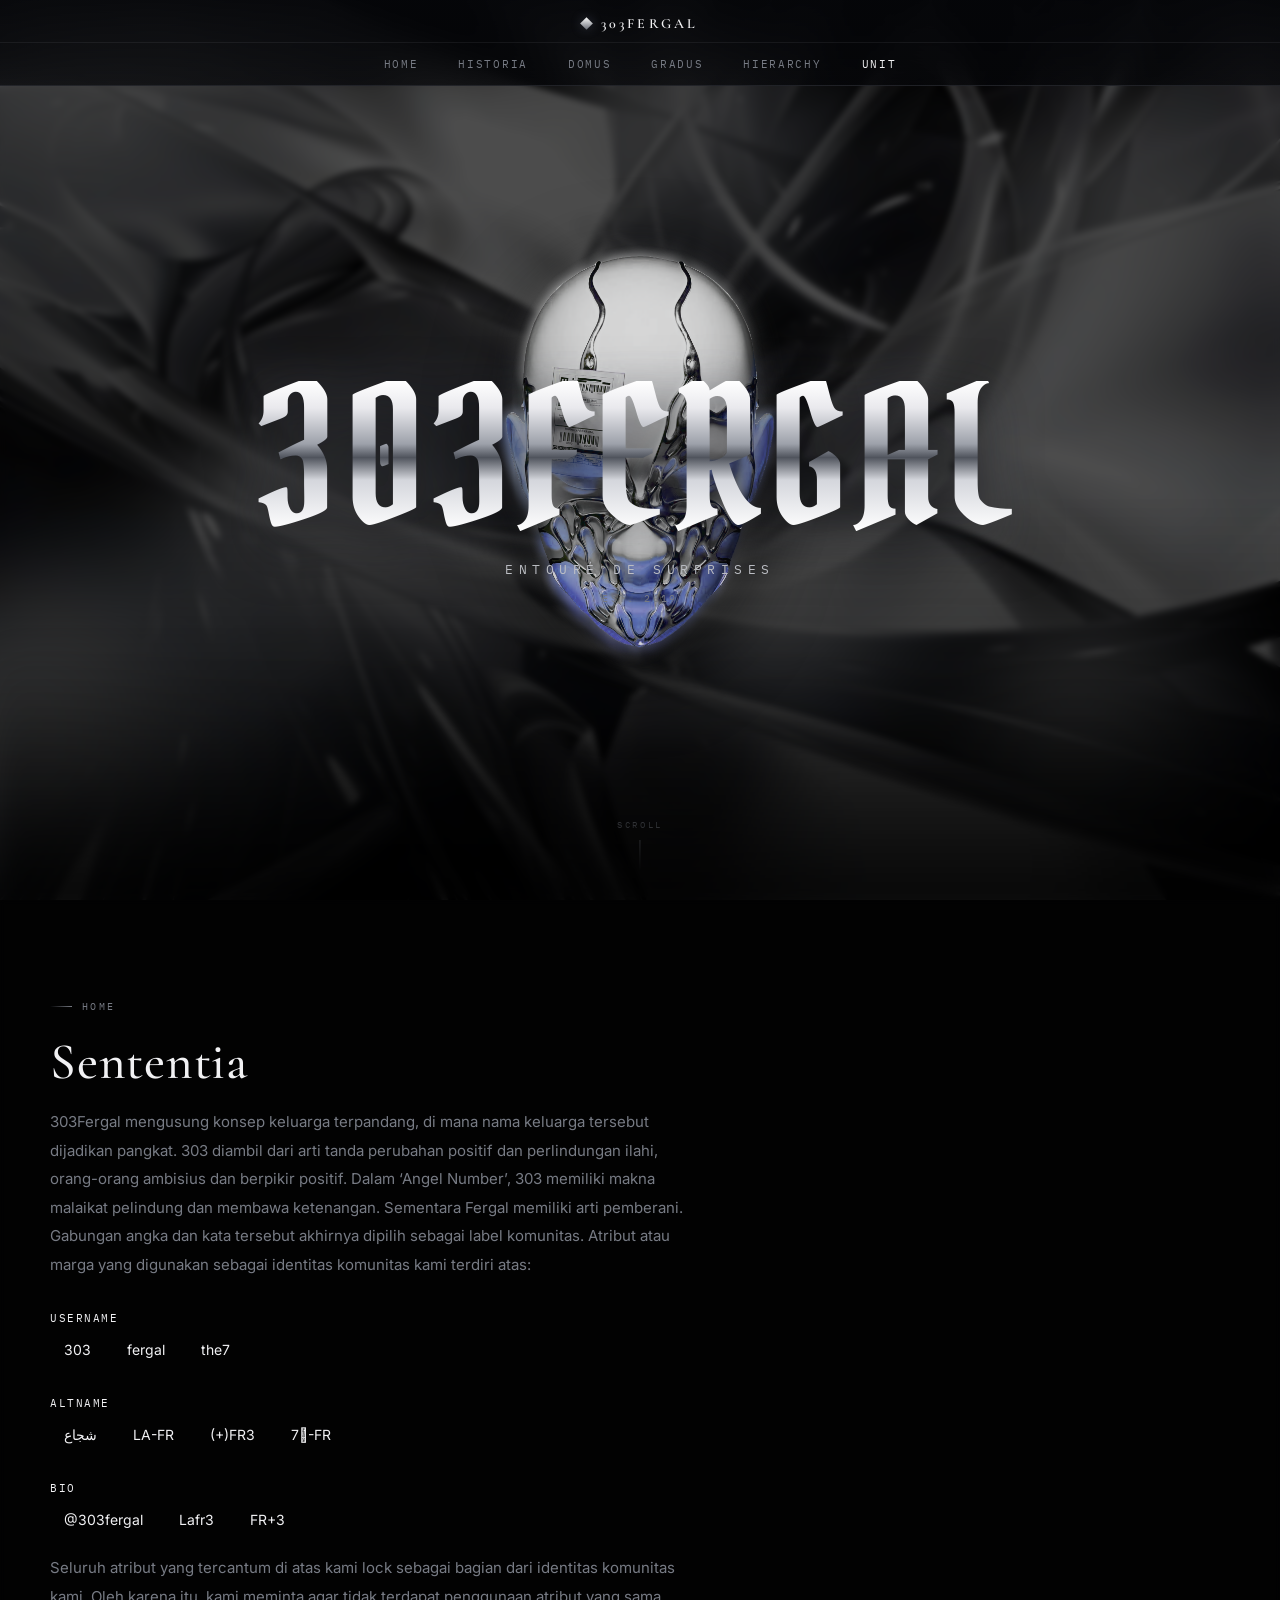
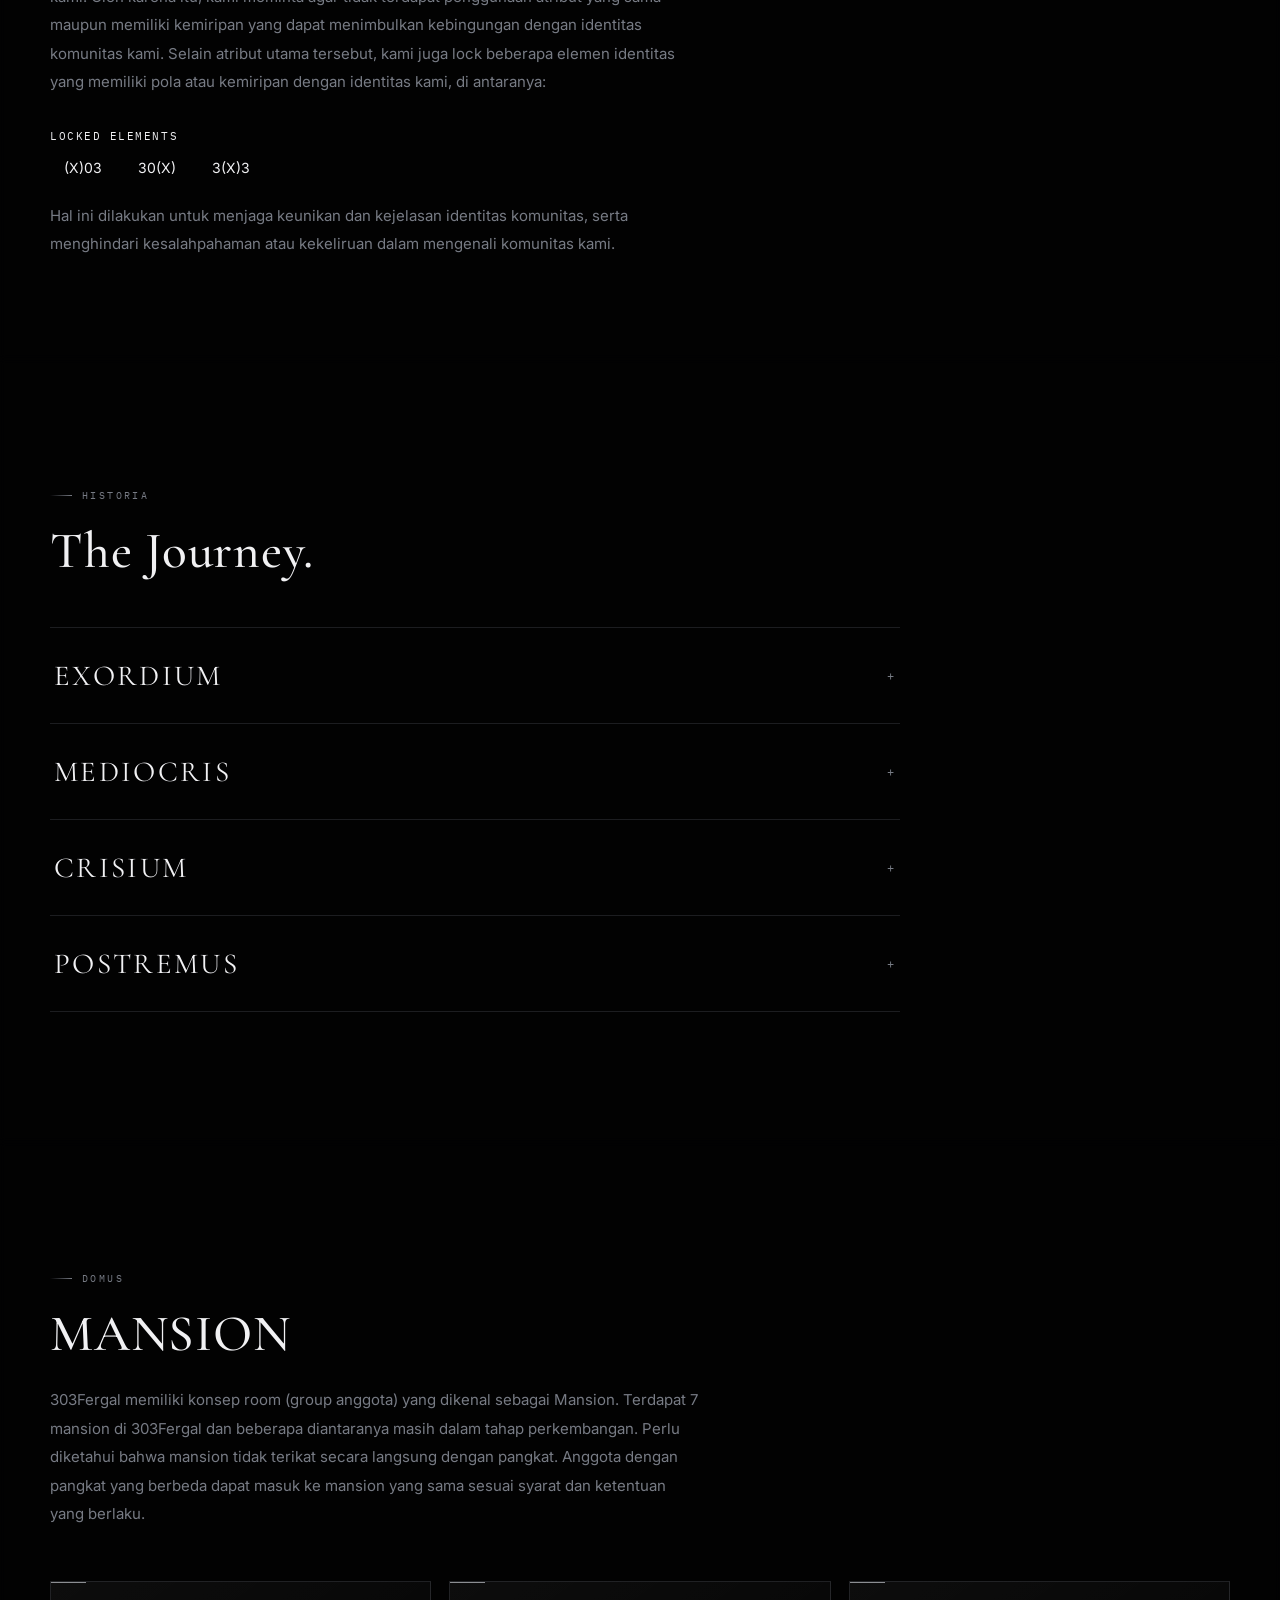
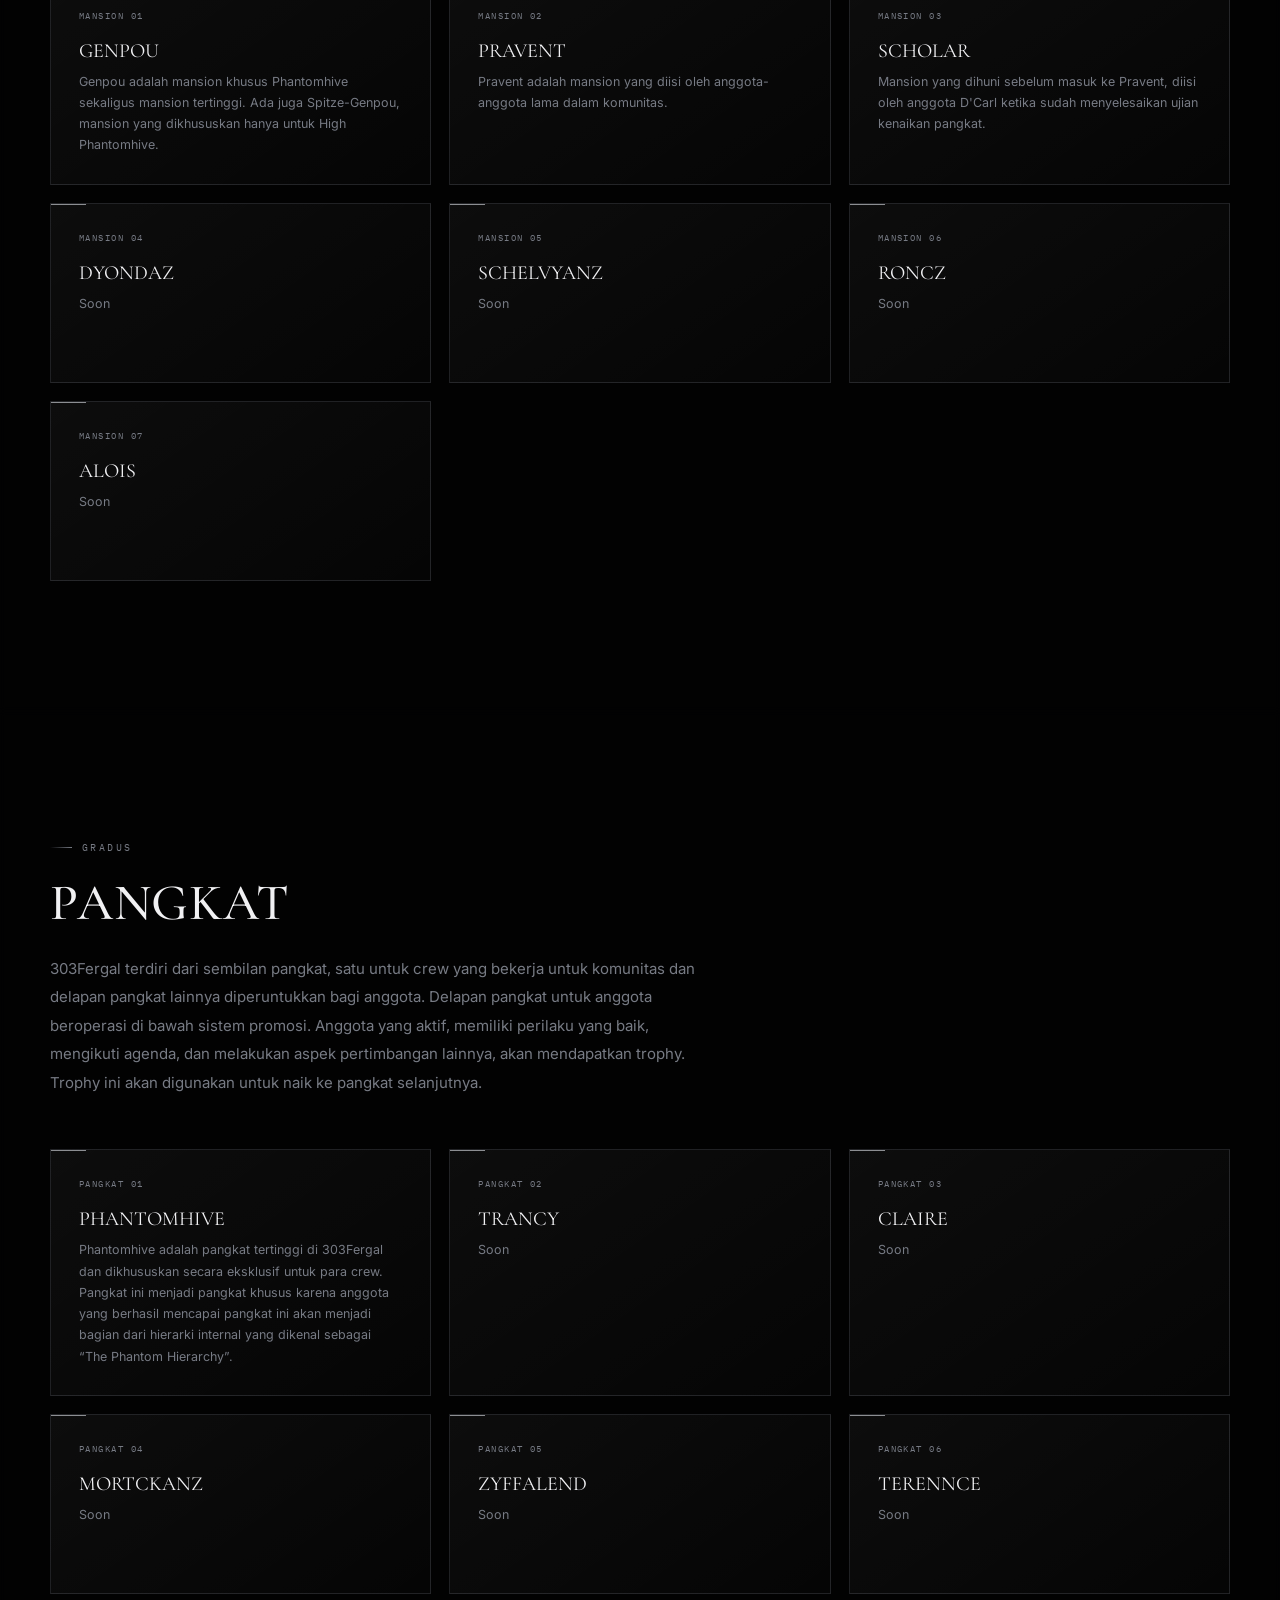
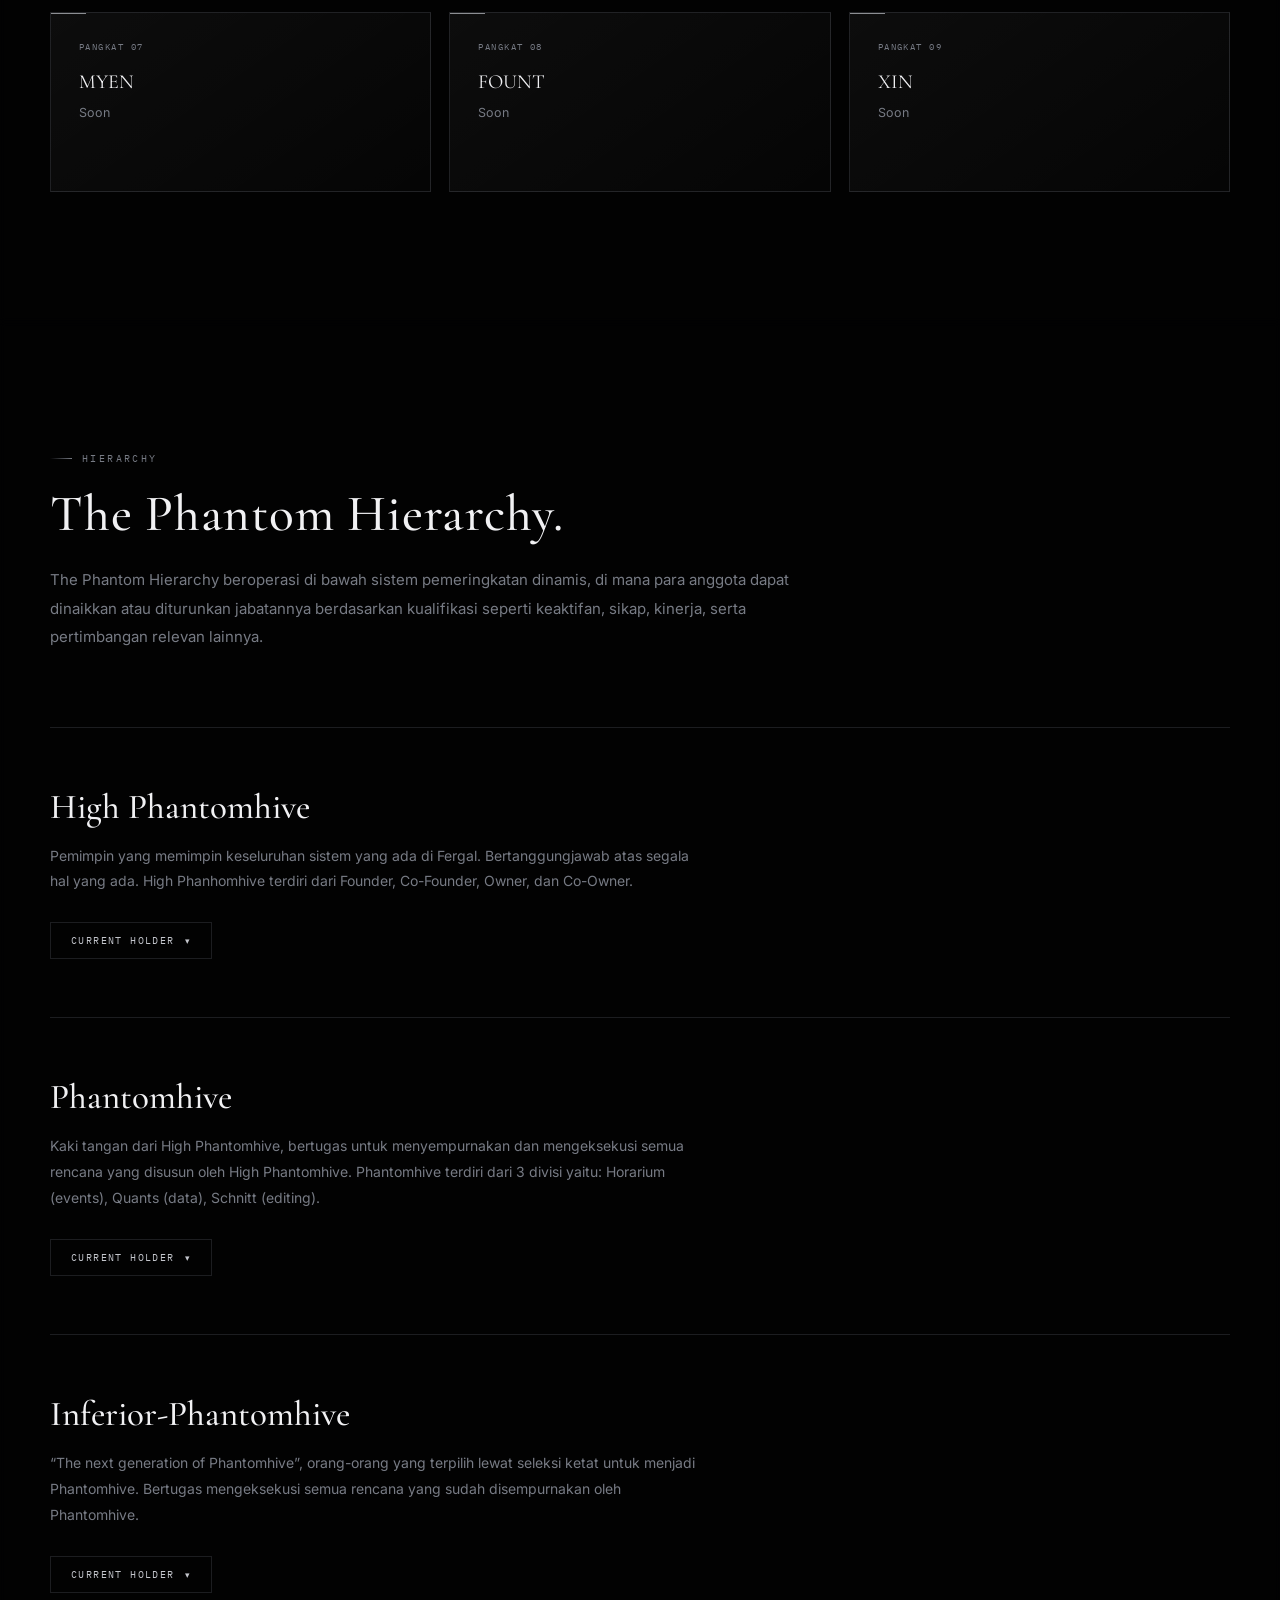
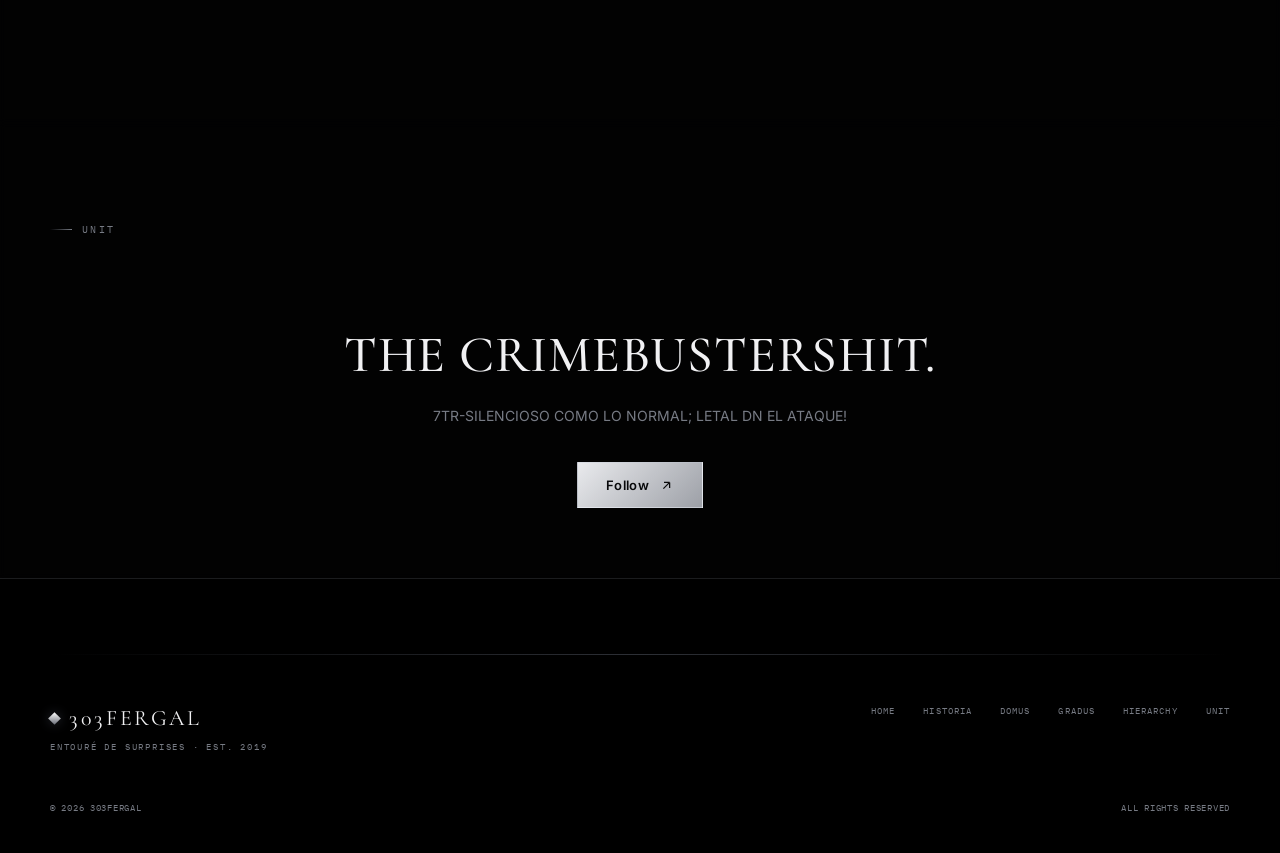
<file: index.html>
<!DOCTYPE html>
<html lang="id">
<head>
<meta charset="UTF-8">
<meta name="viewport" content="width=device-width, initial-scale=1.0">
<title>303FERGAL — Entouré de Surprises</title>
<link rel="stylesheet" href="style.css">
<link rel="preconnect" href="https://fonts.googleapis.com">
<link rel="preconnect" href="https://fonts.gstatic.com" crossorigin>
<link href="https://fonts.googleapis.com/css2?family=Pirata+One&family=UnifrakturCook:wght@700&family=Cormorant+Garamond:ital,wght@0,400;0,500;0,600;0,700;1,500;1,600&family=Inter:wght@400;500;600&family=IBM+Plex+Mono:wght@400;500&display=swap" rel="stylesheet">
</head>
<body>

  <!---->
<div class="site-background">

    <img
      class="site-metal-bg"
      src="Assets/metal-background.jpeg"
      alt=""
    >

    <div class="site-liquid-stage">
      <div class="site-liquid-blob sb1"></div>
      <div class="site-liquid-blob sb2"></div>
      <div class="site-liquid-blob sb3"></div>
      <div class="site-liquid-blob sb4"></div>
      <div class="site-liquid-blob sb5"></div>
      <div class="site-liquid-blob sb6"></div>
      <div class="site-liquid-blob sb7"></div>
      <div class="site-liquid-blob sb8"></div>
      <div class="site-liquid-blob sb9"></div>
    </div>
  
      <!-- SKULL -->
     <div class="hero-skull">
        <img
            src="Assets/Untitled192_20260817064157.png"
        alt=""
        >
     </div>

  <svg width="0" height="0" style="position:absolute;">
    <filter id="grainFilter">
      <feTurbulence type="fractalNoise" baseFrequency="0.9" numOctaves="2" stitchTiles="stitch" result="noise"/>
      <feColorMatrix in="noise" type="matrix" values="0 0 0 0 1  0 0 0 0 1  0 0 0 0 1  0 0 0 0.9 0"/>
    </filter>
  </svg>
  <div class="grain-overlay" style="filter:url(#grainFilter);"></div>

</div>

<header class="site-header">
  <div class="brand-row">
    <div class="brand-mini"><span class="brand-mark"></span>303FERGAL</div>
  </div>
  <nav class="nav-row">
    <div class="wrap nav-inner">
      <a href="#home">Home</a>
      <a href="#historia">Historia</a>
      <a href="#domus">Domus</a>
      <a href="#gradus">Gradus</a>
      <a href="#hierarchy">Hierarchy</a>
      <a href="#unit">Unit</a>
    </div>
  </nav>
</header>

<!--  HERO  -->
  <section class="hero">
  <div class="hero-content">
    <h1 class="brand-title">303FERGAL</h1>
    <div class="hero-tag">Entouré de Surprises</div>
    <div class="hero-est mono">Est. 2019</div>
    <div class="ornament-divider" style="margin:22px auto 0;"><span class="diamond"></span></div>
  </div>
  <div class="scroll-hint mono">SCROLL</div>
</section>

<!--  HOME  -->
<section class="section-tight" id="home">
  <div class="wrap">
    <div class="eyebrow">Home</div>
    <div class="home-block">
      <h2 class="section-title">Sententia</h2>
      <p>
        303Fergal mengusung konsep keluarga terpandang, di mana nama keluarga tersebut dijadikan pangkat. 303 diambil dari arti tanda perubahan positif dan perlindungan ilahi, orang-orang ambisius dan berpikir positif. Dalam ‘Angel Number’, 303 memiliki makna malaikat pelindung dan membawa ketenangan. Sementara Fergal memiliki arti pemberani. Gabungan angka dan kata tersebut akhirnya dipilih sebagai label komunitas.
        Atribut atau marga yang digunakan sebagai identitas komunitas kami terdiri atas:
        
      </p>
      <div class="locked-box">
        <div class="locked-title">Username</div>
        <div class="locked-values">
            <span class="value">303</span>
            <span class="value">fergal</span>
            <span class="value">the7</span>
          </div>
        </div>
      <div class="locked-box">
        <div class="locked-title">Altname</div>
        <div class="locked-values">
            <span class="value">شجاع</span>
            <span class="value">LA-FR</span>
            <span class="value">(+)FR3</span>
            <span class="value">7⃠-FR</span>
          </div>
        </div>
         <div class="locked-box">
        <div class="locked-title">Bio</div>
        <div class="locked-values">
            <span class="value">@303fergal</span>
            <span class="value">Lafr3</span>
            <span class="value">FR+3</span>
          </div>
        </div>
      <p>
      Seluruh atribut yang tercantum di atas kami lock sebagai bagian dari identitas komunitas kami. Oleh karena itu, kami meminta agar tidak terdapat penggunaan atribut yang sama maupun memiliki kemiripan yang dapat menimbulkan kebingungan dengan identitas komunitas kami.
      Selain atribut utama tersebut, kami juga lock beberapa elemen identitas yang memiliki pola atau kemiripan dengan identitas kami, di antaranya:
      </p>
      <div class="locked-box">
        <div class="locked-title">Locked Elements</div>
        <div class="locked-values">
          <span class="value">(X)03</span>
          <span class="value">30(X)</span>
          <span class="value">3(X)3</span>
        </div>
        </div>
      <p>Hal ini dilakukan untuk menjaga keunikan dan kejelasan identitas komunitas, serta menghindari kesalahpahaman atau kekeliruan dalam mengenali komunitas kami.</p>
   </div>
 </section>

<!--  HISTORIA  -->
<section class="section" id="historia">
  <div class="wrap">
    <div class="eyebrow">Historia</div>
    <h2 class="section-title" style="margin-bottom:50px;">The Journey.</h2>
    <div class="historia-list">
        <details class="historia-item">
          <summary>
            EXORDIUM
            <span class="historia-chev">+</span>
          </summary>
          <div class="historia-body">
            <p>
                Pada bulan Juli 2018, kami (303Fergal) mulai sebagai komunitas perempuan bernama "Cezel," yang didirikan oleh Resty dan Cheeze. Beberapa bulan kemudian, pada bulan September, perekrutan crew pertama kami laksanakan. Sekitar sepuluh anggota crew bergabung di komunitas, kemudian kami bertemu dengan Giethpey dan Lova, yang kelak menjadi sosok-sosok penting dalam perjalanan kami.
                Sepanjang tahun 2019, Cezel mengalami penurunan aktivitas secara bertahap yang akhirnya membuat Cezel vakum. Setelah itu, Resty dan Cheeze secara resmi mengundurkan diri dari Cezel. Di tengah masa-masa sulit ini, Resty memercayakan masa depan komunitas kepada Giethpey dan Lova, serta menunjuk mereka sebagai founder baru Cezel.
                Pada bulan November 2019, Giethpey dan Lova sepakat untuk melakukan transformasi besar-besaran terhadap komunitas ini. Bersama-sama, mereka merestrukturisasi Cezel menjadi komunitas yang terbuka untuk all gender dan memperkenalkan identitas baru komunitas sebagai "303Base."
            </p>
          </div>
        </details>
        <details class="historia-item">
          <summary>
            MEDIOCRIS
            <span class="historia-chev">+</span>
          </summary>
          <div class="historia-body">
            <p>
                Pada saat itu, konsep kami berpusat pada estetika yang terinspirasi dari gaya neon, meskipun kami secara resmi belum mengklaim hal tersebut sebagai konsep kami. Walau begitu, kami sudah memiliki filosofi yang kelak membentuk branding kami seperti angka “303” terinspirasi dari “Angel Number”.
                Pada bulan Mei 2020, perekrutan crew kembali diadakan, kemudian kami bertemu dengan Guntur. Di tahun berikutnya, Lova resmi meninggalkan 303 sampai akhirnya Guntur resmi naik menjadi Co-Founder di masa itu.
                Pada tahun 2021, 303 berada di masa jaya. Sampai di bulan Mei, 303 mulai mengalami penurunan kembali. Giethpey menginisiasi transisi konsep secara besar-besaran, memperkenalkan 303 dengan identitas baru yang dikenal sebagai "Crimesshit." Seiring berjalannya waktu, konsep “Crimesshit” berkembang menjadi Crimebustershit, konsep sub-unit dari 303Fergal yang dipimpin oleh Jionelle dan Guntur (Kafinegan) sebagai founder.
            </p>
          </div>
        </details>
        <details class="historia-item">
          <summary>
            CRISIUM
            <span class="historia-chev">+</span>
          </summary>
          <div class="historia-body">
            <p>
                Pada tahun 2022, 303 kembali mengalami transformasi konsep dan era menjadi "303Xiaolu” yang berarti "Rusa Kecil." Pada era ini, 303 secara bertahap menghentikan operasionalnya dan berada diambang pembubaran komunitas. Namun, pada tahun 2023, Giethpey memutuskan untuk membangun kembali komunitas ini sekali lagi. Ia melakukan restrukturisasi menyeluruh, baik pada konsep maupun sistem internalnya.
                Pada bulan Februari dan April 2024, Giethpey mulai mencari crew untuk menghidupkan kembali 303. Selama mempersiapkan konsep dan era baru untuk komunitas, 303Base akhirnya memperkenalkan diri dengan nama baru, yaitu “303Fergal,” yang diambil dari kata “pemberani.”
                Pada bulan Juni 2024, kami melakukan open member generasi pertama. Peminatnya cukup banyak dan benar-benar di luar perkiraan. Kami menyambut sekitar 45 orang yang menjadi anggota resmi, yang salah satu di antaranya adalah Shaqila.
            </p>
          </div>
        </details>
        <details class="historia-item">
          <summary>
            POSTREMUS
            <span class="historia-chev">+</span>
          </summary>
          <div class="historia-body">
            <p>
                Pada bulan Juli 2024, open member untuk generasi kedua dibuka setelah generasi pertama hanya tersisa tersisa 17 anggota. Masih di tahun yang sama, tanggal 30 September, kami melakukan open member generasi ketiga karena keseluruhan anggota hanya tersisa 18. Pada masa ini, Shaqila secara resmi diangkat menjadi crew. Perubahan struktur terjadi dengan cepat, dan di tahun yang sama, Shaqila kemudian naik jabatan menjadi owner. Pada era ini, kami resmi melabeli crew kami sebagai "Custos" yang hingga saat ini label tersebut masih sering dipakai.
                Pada bulan Januari 2025, Shaqila mengundurkan diri dari 303Fergal. Sepanjang tahun tersebut, kami terus merekrut Custos dari anggota resmi kami. 303Fergal terus berjalan sampai pada bulan Mei 2026, Co-Founder secara resmi mengundurkan diri dari 303Fergal dan menyerahkan jabatannya kepada Rodge dan Kaiden. Bersamaan dengan itu, Joanne dan Mickey resmi menjadi High Phanto. Pada bulan Juli 2026, High Phanto tersisa 4 orang, yaitu Giethpey, Rodge, Joanne, dan Mickey.
            </p>
          </div>
        </details>
    </div>
</section>

<!--  DOMUS  -->
<section class="section" id="domus">
  <div class="wrap">
    <div class="eyebrow">Domus</div>
    <h2 class="section-title" style="margin-bottom:26px;">MANSION</h2>
    <p class="dossier-intro">303Fergal memiliki konsep room (group anggota) yang dikenal sebagai Mansion. Terdapat 7 mansion di 303Fergal dan beberapa diantaranya masih dalam tahap perkembangan. Perlu diketahui bahwa mansion tidak terikat secara langsung dengan pangkat. Anggota dengan pangkat yang berbeda dapat masuk ke mansion yang sama sesuai syarat dan ketentuan yang berlaku.</p>
    <div class="dossier-grid" id="domusGrid"></div>
  </div>
</section>

<!--  GRADUS  -->
<section class="section" id="gradus">
  <div class="wrap">
    <div class="eyebrow">Gradus</div>
    <h2 class="section-title" style="margin-bottom:26px;">PANGKAT</h2>
    <p class="dossier-intro">303Fergal terdiri dari sembilan pangkat, satu untuk crew yang bekerja untuk komunitas dan delapan pangkat lainnya diperuntukkan bagi anggota. Delapan pangkat untuk anggota beroperasi di bawah sistem promosi. Anggota yang aktif, memiliki perilaku yang baik, mengikuti agenda, dan melakukan aspek pertimbangan lainnya, akan mendapatkan trophy. Trophy ini akan digunakan untuk naik ke pangkat selanjutnya.</p>
    <div class="dossier-grid" id="gradusGrid"></div>
  </div>
</section>

<!--  HIERARCHY  -->
<section class="section" id="hierarchy">
  <div class="wrap">
    <div class="eyebrow">Hierarchy</div>
    <h2 class="section-title" style="margin-bottom:26px;">The Phantom Hierarchy.</h2>
    <p class="hier-intro">The Phantom Hierarchy beroperasi di bawah sistem pemeringkatan dinamis, di mana para anggota dapat dinaikkan atau diturunkan jabatannya berdasarkan kualifikasi seperti keaktifan, sikap, kinerja, serta pertimbangan relevan lainnya.</p>

    <div class="hier-tier">
      <div class="hier-tier-title">High Phantomhive</div>
      <p class="hier-tier-desc">Pemimpin yang memimpin keseluruhan sistem yang ada di Fergal. Bertanggungjawab atas segala hal yang ada. High Phanhomhive terdiri dari Founder, Co-Founder, Owner, dan Co-Owner.</p>
      <details class="holder-toggle">
        <summary>Current Holder <span class="chev">▾</span></summary>
        <div class="holder-grid" id="highGrid"></div>
      </details>
    </div>

    <div class="hier-tier">
      <div class="hier-tier-title">Phantomhive</div>
      <p class="hier-tier-desc">Kaki tangan dari High Phantomhive, bertugas untuk menyempurnakan dan mengeksekusi semua rencana yang disusun oleh High Phantomhive. Phantomhive terdiri dari 3 divisi yaitu: Horarium (events), Quants (data), Schnitt (editing).</p>
      <details class="holder-toggle">
        <summary>Current Holder <span class="chev">▾</span></summary>
        <div class="holder-grid" id="midGrid"></div>
      </details>
    </div>

    <div class="hier-tier">
      <div class="hier-tier-title">Inferior-Phantomhive</div>
      <p class="hier-tier-desc">“The next generation of Phantomhive”, orang-orang yang terpilih lewat seleksi ketat untuk menjadi Phantomhive. Bertugas mengeksekusi semua rencana yang sudah disempurnakan oleh Phantomhive.</p>
      <details class="holder-toggle">
        <summary>Current Holder <span class="chev">▾</span></summary>
        <div class="holder-grid" id="infGrid"></div>
      </details>
    </div>
  </div>
</section>

<!--  UNIT  -->
<section class="section-tight" id="unit">
  <div class="wrap">
    <div class="eyebrow">Unit</div>
    <div class="unit-block">
      <h2 class="section-title">THE CRIMEBUSTERSHIT.</h2>
      <p>7TR-SILENCIOSO COMO LO NORMAL; LETAL DN EL ATAQUE!</p>
      <a href="https://www.instagram.com/cbus7ers?igsh=eXBsdXRpNGUxM25n" target="_blank" rel="noopener" class="btn-chrome">
        Follow
        <svg width="15" height="15" viewBox="0 0 24 24" fill="none" stroke="#0A0A0B" stroke-width="2"><path d="M7 17L17 7M17 7H8M17 7v9"/></svg>
      </a>
    </div>
  </div>
</section>

<footer class="site-footer">
  <div class="wrap">
    <div class="footer-divider"></div>
    <div class="footer-top">
      <div>
        <div class="footer-brand"><span class="brand-mark"></span>303FERGAL</div>
        <div class="footer-tag">Entouré de Surprises · Est. 2019</div>
      </div>
      <div class="footer-nav">
        <a href="#home">Home</a>
        <a href="#historia">Historia</a>
        <a href="#domus">Domus</a>
        <a href="#gradus">Gradus</a>
        <a href="#hierarchy">Hierarchy</a>
        <a href="#unit">Unit</a>
      </div>
    </div>
    <div class="footer-bottom">
      <span>© 2026 303FERGAL</span>
      <span>ALL RIGHTS RESERVED</span>
    </div>
  </div>
</footer>

<script>
  const personIcon = '<svg viewBox="0 0 24 24" fill="none" stroke="#9A9BA1" stroke-width="1.4"><circle cx="12" cy="8" r="4"/><path d="M4 20c0-4 3.6-7 8-7s8 3 8 7"/></svg>';

  const HOLDERS = {
    highGrid: [
      {photo:"Assets/High Phantomhive/Untitled179_20260729185122.jpeg", name:"GIETHPEY O’DYLLICH", role:"High Phantomhive", username:"@kfawaii"},
      {photo:"Assets/High Phantomhive/IMG_5799.jpeg", name:"PORTGAS RODGE", role:"High Phantomhive", username:"@vod5s"},
      {photo:"Assets/High Phantomhive/Untitled179_20260729190647.jpeg", name:"JOANNE WYNNE", role:"High Phantomhive", username:"@caftsie"},
      {photo:"Assets/High Phantomhive/Untitled179_20260729190729.jpeg", name:"MICKEY RALPHZEL", role:"High Phantomhive", username:"@el.fairy"}
    ],
    midGrid:  [
      {photo:"Assets/Phantomhive/Laulien.jpeg", name:"SIËNNA DÈLANCY LAULIEN", role:"Ketua Horarium", username:"@bbybluzhiee"},
      {photo:"Assets/Phantomhive/Aellyz.jpeg", name:"AELLYZ LYVARENE", role:"Horarium", username:"@decliptse"},
      {photo:"Assets/Phantomhive/Yerisha.jpeg", name:"YERISHA BERNADETTE", role:"Horarium", username:"@yerifergal"},
      {photo:"Assets/Phantomhive/Jorxen.jpeg", name:"JODSSE MORGAVE", role:"Horarium", username:"@litckers"},
      {photo:"", name:"REMY MONTGOMÈRY", role:"Ketua Quants", username:"@"},
      {photo:"Assets/Phantomhive/Louvierent.jpeg", name:"CAYZOUES LOVIERENT", role:"Quants", username:"@the7cliuf"},
      {photo:"Assets/Phantomhive/Cloveryne.jpeg", name:"CLOVERYNE HOLIAND", role:"Ketua Schnitt", username:"@peomeila"},
      {photo:"Assets/Phantomhive/Jirowen.jpeg", name:"JIROWEN SEITH", role:"Schnitt", username:"@"},
      {photo:"Assets/Phantomhive/Glesacy.jpeg", name:"GLESACY", role:"Schnitt", username:"@bloomeeid"},
    ],
    infGrid: [
      {photo:"Assets/Inferior-Phantomhive/Josha.jpeg", name:"JOSHA", role:"Horarium", username:"@greekjerks"},
      {photo:"Assets/Inferior-Phantomhive/Ayu.jpeg", name:"AYU", role:"Horarium", username:"@gnvvieu"},
      {photo:"Assets/Inferior-Phantomhive/Nalara.jpeg", name:"NALAARA KAVITHE", role:"Horarium", username:"@303rousse"},
      {photo:"Assets/Inferior-Phantomhive/Ethan.jpeg", name:"ETHAN EDWIN", role:"Horarium", username:"@the7ethan"},
      {photo:"Assets/Inferior-Phantomhive/Caesar.jpeg", name:"CAESAR LEOSCATH", role:"Horarium", username:"@ahnceonho"},
      {photo:"Assets/Inferior-Phantomhive/hawa.jpeg", name:"HAWA", role:"Horarium", username:"@the7rammie"},
      {photo:"Assets/Inferior-Phantomhive/jitheer.jpeg", name:"JITHEER", role:"Horarium", username:"@303cshit"},
      {photo:"Assets/Inferior-Phantomhive/jasper.jpeg", name:"JASPER ALTAIR REEVES", role:"Horarium", username:"@el.verstilerp"},
      {photo:"Assets/Inferior-Phantomhive/eagle.jpeg", name:"WEST EAGLE", role:"Quants", username:"@legenrdary"},
      {photo:"Assets/Inferior-Phantomhive/Kj.jpeg", name:"KAEDRICKJ DOBARRON", role:"Quants", username:"@dobarron"},
      {photo:"Assets/Inferior-Phantomhive/maicy.jpeg", name:"MAICY ISABELLE", role:"Quants", username:"@the7junyi"},
      {photo:"Assets/Inferior-Phantomhive/Johannes.jpeg", name:"JOHANNES EDWARDS", role:"Quants", username:"@josync_"},
      {photo:"Assets/Inferior-Phantomhive/zai.jpeg", name:"DARIAN ZAI ALDERIC", role:"Quants", username:"@the7boist"},
      {photo:"Assets/Inferior-Phantomhive/chepi.jpeg", name:"GUI CHEPI BUMANTALA", role:"Schnitt", username:"@obedientfergal"},
      {photo:"Assets/Inferior-Phantomhive/gavin.jpeg", name:"GAVIN RAJASH ALTIR", role:"Schnitt", username:"@axlobem"},
      {photo:"Assets/Inferior-Phantomhive/ayumi.jpeg", name:"AYUMI MONROE", role:"Schnitt", username:"@the7yizhuoo"},
      {photo:"Assets/Inferior-Phantomhive/kyrie.jpeg", name:"KYRIE SMITH", role:"Schnitt", username:"@303kyrie"},
      {photo:"Assets/Inferior-Phantomhive/Shasey.jpeg", name:"SHASEY MOROE", role:"Schnitt", username:"@the7arab"},
      {photo:"Assets/Inferior-Phantomhive/pandu.jpeg", name:"PANDU", role:"Schnitt", username:"@calmbrouh"},
    ],
  };

  function buildHolders(container){
    const list = HOLDERS[container.id] || [];
    let html = '';
    list.forEach((m, idx) => {
      const photoHTML = m.photo
        ? `<img src="${m.photo}" alt="${m.name}" style="width:100%;height:100%;object-fit:cover;border-radius:7px;">`
        : personIcon;
      html += `
        <div class="portrait-card">
          <div class="portrait-frame">
            <div class="inner">
              ${photoHTML}
            </div>
          </div>
          <div class="portrait-name">${m.name}</div>
          <div class="portrait-role">${m.role}</div>
          <div class="portrait-user mono">${m.username}</div>
        </div>`;
    });
    container.innerHTML = html;
  }
  document.querySelectorAll('.holder-grid').forEach(buildHolders);

  const DOMUS = [
  {name:"GENPOU", desc:"Genpou adalah mansion khusus Phantomhive sekaligus mansion tertinggi. Ada juga Spitze-Genpou, mansion yang dikhususkan hanya untuk High Phantomhive."},
  {name:"PRAVENT", desc:"Pravent adalah mansion yang diisi oleh anggota-anggota lama dalam komunitas."},
  {name:"SCHOLAR", desc:"Mansion yang dihuni sebelum masuk ke Pravent, diisi oleh anggota D'Carl ketika sudah menyelesaikan ujian kenaikan pangkat."},
  {name:"DYONDAZ", desc:"Soon"},
  {name:"SCHELVYANZ", desc:"Soon"},
  {name:"RONCZ", desc:"Soon"},
  {name:"ALOIS", desc:"Soon"},
];

  const GRADUS = [
  {name:"PHANTOMHIVE", desc:"Phantomhive adalah pangkat tertinggi di 303Fergal dan dikhususkan secara eksklusif untuk para crew. Pangkat ini menjadi pangkat khusus karena anggota yang berhasil mencapai pangkat ini akan menjadi bagian dari hierarki internal yang dikenal sebagai “The Phantom Hierarchy”."},
  {name:"TRANCY", desc:"Soon"},
  {name:"CLAIRE", desc:"Soon"},
  {name:"MORTCKANZ", desc:"Soon"},
  {name:"ZYFFALEND", desc:"Soon"},
  {name:"TERENNCE", desc:"Soon"},
  {name:"MYEN", desc:"Soon"},
  {name:"FOUNT", desc:"Soon"},
  {name:"XIN", desc:"Soon"},
];

function buildDossier(container, data, tagPrefix){
  let html = '';
  data.forEach((item, idx) => {
    html += `
<div class="dossier-card">
<div class="dossier-tag">${tagPrefix} ${String(idx+1).padStart(2,'0')}</div>
<div class="dossier-name">${item.name}</div>
<div class="dossier-desc">${item.desc}</div>
</div>`;
  });
  container.innerHTML = html;
}

buildDossier(document.getElementById('domusGrid'), DOMUS, 'MANSION');
buildDossier(document.getElementById('gradusGrid'), GRADUS, 'PANGKAT');

  // active nav highlight
  const navLinks = document.querySelectorAll('.nav-inner a');
  const sections = [...navLinks].map(a => document.querySelector(a.getAttribute('href')));
  const io = new IntersectionObserver((entries)=>{
    entries.forEach(en=>{
      if(en.isIntersecting){
        const id = '#' + en.target.id;
        navLinks.forEach(a => a.style.color = a.getAttribute('href')===id ? 'var(--text)' : '');
      }
    });
  }, {rootMargin:'-50% 0px -45% 0px'});
  sections.forEach(s => s && io.observe(s));
  
  document.querySelectorAll('.historia-item').forEach(item => {
  const btn = item.querySelector('.historia-summary');
  btn.addEventListener('click', () => {
    item.classList.toggle('open');
  });
});
</script>

<script>
  document.querySelectorAll('.bg-bubbles').forEach(container => {
    const count = parseInt(container.dataset.count || '5', 10);
    let html = '';
    for (let i = 0; i < count; i++) {
      const top = Math.random() * 90;
      const left = Math.random() * 90;
      const isLg = Math.random() < 0.3 ? ' b-lg' : '';
      const isNavy = Math.random() < 0.5 ? ' b-navy' : '';
      const delay = (Math.random() * -6).toFixed(1);
      html += `<span class="bubble${isLg}${isNavy}" style="top:${top}%; left:${left}%; animation-delay:${delay}s;"></span>`;
    }
    container.innerHTML = html;
  });
</script>

</body>
</html>
</file>
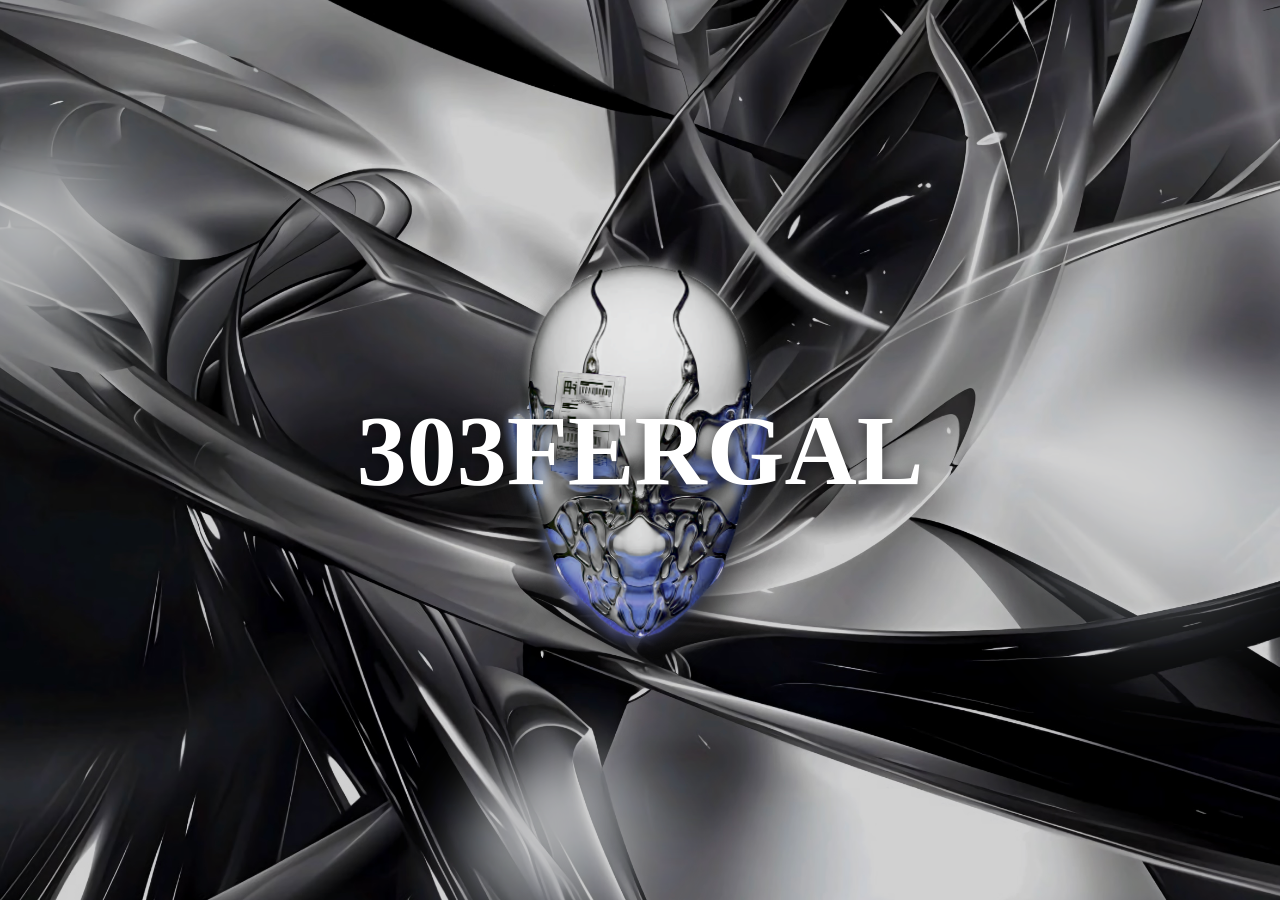
<file: test.html>
<!DOCTYPE html>
<html lang="en">
<head>
<meta charset="UTF-8">
<meta name="viewport" content="width=device-width, initial-scale=1.0">

<title>303FERGAL TEST</title>

<style>

* {
    box-sizing: border-box;
}

html,
body {
    margin: 0;
    width: 100%;
    height: 100%;
    overflow: hidden;
    background: #030405;
}

.hero {
    position: relative;
    width: 100%;
    height: 100svh;
    overflow: hidden;
    background:
        url("Assets/metal-background.jpeg")
        center center / cover
        no-repeat;
}

/* DARK OVERLAY */

.hero::after {
    content: "";
    position: absolute;
    inset: 0;
    background: rgba(0,0,0,.18);
    z-index: 5;
    pointer-events: none;
}


/* =========================
   MOVING BLOBS
   ========================= */

.blob {
    position: absolute;
    width: 300px;
    height: 300px;

    border-radius: 50%;

    background:
        radial-gradient(
            circle at 35% 30%,
            rgba(255,255,255,.95) 0%,
            rgba(210,215,220,.75) 20%,
            rgba(80,85,92,.35) 48%,
            rgba(0,0,0,.0) 72%
        );

    filter: blur(28px);

    mix-blend-mode: screen;

    pointer-events: none;

    z-index: 2;
}


/* BLOB 1 */

.blob-one {
    left: -80px;
    top: 15%;

    animation:
        blobMoveOne
        13s
        ease-in-out
        infinite alternate;
}


/* BLOB 2 */

.blob-two {
    right: -100px;
    top: 40%;

    width: 360px;
    height: 360px;

    animation:
        blobMoveTwo
        17s
        ease-in-out
        infinite alternate;
}


/* BLOB 3 */

.blob-three {
    left: 35%;
    bottom: -120px;

    width: 280px;
    height: 280px;

    animation:
        blobMoveThree
        15s
        ease-in-out
        infinite alternate;
}


/* BLOB ANIMATIONS */

@keyframes blobMoveOne {

    from {
        transform:
            translate3d(0, 0, 0)
            scale(1);
    }

    to {
        transform:
            translate3d(180px, 100px, 0)
            scale(1.25);
    }

}


@keyframes blobMoveTwo {

    from {
        transform:
            translate3d(0, 0, 0)
            scale(1);
    }

    to {
        transform:
            translate3d(-160px, -100px, 0)
            scale(1.3);
    }

}


@keyframes blobMoveThree {

    from {
        transform:
            translate3d(0, 0, 0)
            scale(1);
    }

    to {
        transform:
            translate3d(-100px, -180px, 0)
            scale(1.2);
    }

}


/* =========================
   CENTER SKULL
   ========================= */

.skull-wrap {
    position: absolute;

    left: 50%;
    top: 50%;

    width: min(70vw, 430px);
    height: min(80vh, 500px);

    transform: translate(-50%, -50%);

    z-index: 10;

    pointer-events: none;
}


/* =========================
   GOD RAYS
   ========================= */

.skull-rays {
    position: absolute;

    inset: -120px;

    z-index: 1;

    background:
        conic-gradient(
            from 0deg,

            transparent 0deg,
            rgba(255,255,255,.16) 12deg,
            transparent 25deg,

            transparent 45deg,
            rgba(255,255,255,.10) 60deg,
            transparent 78deg,

            transparent 120deg,
            rgba(255,255,255,.16) 135deg,
            transparent 155deg,

            transparent 210deg,
            rgba(255,255,255,.08) 225deg,
            transparent 245deg,

            transparent 300deg,
            rgba(255,255,255,.13) 315deg,
            transparent 335deg
        );

    filter: blur(18px);

    opacity: .4;

    animation:
        skullRays
        9s
        ease-in-out
        infinite;

    -webkit-mask-image:
        radial-gradient(
            circle,
            black 0%,
            black 28%,
            transparent 72%
        );

    mask-image:
        radial-gradient(
            circle,
            black 0%,
            black 28%,
            transparent 72%
        );

    pointer-events: none;
}


/* =========================
   SKULL ITSELF
   ========================= */

.skull {
    position: absolute;

    left: 0;
    top: 0;

    width: 100%;
    height: 100%;

    object-fit: contain;

    z-index: 2;

    filter:
        drop-shadow(
            0 20px 18px rgba(0,0,0,.65)
        )
        drop-shadow(
            0 0 12px rgba(255,255,255,.20)
        )
        contrast(1.08)
        brightness(1.04);

    /* IMPORTANT:
       no animation here */
}


/* =========================
   RAY ANIMATION
   ========================= */

@keyframes skullRays {

    0%,
    100% {
        transform:
            scale(.92)
            rotate(0deg);

        opacity: .28;
    }

    50% {
        transform:
            scale(1.08)
            rotate(8deg);

        opacity: .52;
    }
}


/* =========================
   TITLE
   ========================= */

.title {

    position: absolute;

    left: 50%;
    top: 50%;

    transform:
        translate(-50%, -50%);

    z-index: 20;

    color: white;

    font-family:
        Georgia,
        "Times New Roman",
        serif;

    font-size:
        clamp(42px, 10vw, 100px);

    font-weight: 700;

    white-space: nowrap;

    text-shadow:
        0 3px 15px rgba(0,0,0,.6);

}

</style>
</head>


<body>

<div class="hero">

    <!-- MOVING BLOBS -->

    <div class="blob blob-one"></div>

    <div class="blob blob-two"></div>

    <div class="blob blob-three"></div>


    <!-- MOVING SKULL -->

        <div class="skull-wrap">

            <div class="skull-rays"></div>

            <img
                class="skull"
                src="Assets/Untitled192_20260817064157.png"
                alt=""
            >

        </div>


    <!-- TITLE -->

    <div class="title">
        303FERGAL
    </div>

</div>

</body>
</html>
</file>
<file: style.css>
:root{
  --black:#050507;
  --black-2:#08090d;
  --black-3:#0d0f15;

  --blue-black:#0b1020;
  --blue:#18233f;
  --blue-soft:#2b3b62;

  --white:#f1f1f3;
  --silver:#c4c6cc;
  --grey:#777b84;
  --grey-dark:#3d414a;

  --line:rgba(220,225,240,.12);
  --line-soft:rgba(220,225,240,.065);

  --glass:rgba(14,16,23,.62);
  --glass-light:rgba(255,255,255,.035);

  --header-h:108px;

  --serif:'Pirata One', serif;
  --display:'Cormorant Garamond', serif;
  --sans:'Inter', sans-serif;
  --mono:'IBM Plex Mono', monospace;
}


/* RESET */

*{
  box-sizing:border-box;
  margin:0;
  padding:0;
}

html{
  scroll-behavior:smooth;
  scroll-padding-top:var(--header-h);
}

body{
  background:var(--black);
  color:var(--white);
  font-family:var(--sans);
  -webkit-font-smoothing:antialiased;
  overflow-x:hidden;
}

body::selection{
  background:var(--white);
  color:var(--black);
}

a{
  color:inherit;
  text-decoration:none;
}

ul{
  list-style:none;
}

img,
svg{
  display:block;
  max-width:100%;
}

.mono{
  font-family:var(--mono);
}

:focus-visible{
  outline:1px solid var(--white);
  outline-offset:4px;
}


/* GLOBAL CONTAINER */

.wrap{
  width:min(1180px, calc(100% - 64px));
  margin:0 auto;
  position:relative;
  z-index:2;
}

section{
  position:relative;
  overflow:hidden;
  z-index:1;
}



/*  BACKGROUND VARIATIONS  */

.bg-brushed{
  background:
    radial-gradient(
      ellipse at 70% 20%,
      rgba(35,52,90,.13),
      transparent 55%
    ),
    repeating-linear-gradient(
      115deg,
      rgba(255,255,255,.018) 0px,
      rgba(255,255,255,.018) 1px,
      transparent 1px,
      transparent 20px
    );
}

.bg-quiet{
  background:
    radial-gradient(
      ellipse at 50% 40%,
      rgba(25,35,65,.12),
      transparent 65%
    );
}

.bg-plate{
  background:
    radial-gradient(
      circle at 15% 20%,
      rgba(50,70,120,.10),
      transparent 35%
    ),
    radial-gradient(
      circle at 85% 80%,
      rgba(255,255,255,.025),
      transparent 35%
    );
}

.bg-blueprint{
  background:
    linear-gradient(
      rgba(150,170,220,.035) 1px,
      transparent 1px
    ),
    linear-gradient(
      90deg,
      rgba(150,170,220,.035) 1px,
      transparent 1px
    );

  background-size:48px 48px;

  -webkit-mask-image:
    radial-gradient(
      ellipse at center,
      black 25%,
      transparent 80%
    );

  mask-image:
    radial-gradient(
      ellipse at center,
      black 25%,
      transparent 80%
    );
}

.bg-spotlight{
  background:
    radial-gradient(
      ellipse at 50% 15%,
      rgba(45,65,115,.16),
      transparent 60%
    );
}

.bg-burst{
  background:
    radial-gradient(
      circle at 50% 50%,
      rgba(35,50,90,.16),
      transparent 60%
    );
}


/* HEADER */

header.site-header{
  position:fixed;
  top:0;
  left:0;
  right:0;
  z-index:100;

  background:
    linear-gradient(
      180deg,
      rgba(5,6,9,.92),
      rgba(5,6,9,.72)
    );

  backdrop-filter:blur(18px);
  -webkit-backdrop-filter:blur(18px);

  border-bottom:1px solid var(--line);
}

.brand-row{
  display:flex;
  justify-content:center;
  align-items:center;
  padding:15px 32px 10px;
}

.brand-mini{
  display:flex;
  align-items:center;
  gap:10px;

  font-family:var(--display);
  font-weight:600;
  font-size:14px;

  letter-spacing:.22em;
}

.brand-mark{
  width:9px;
  height:9px;

  transform:rotate(45deg);

  background:
    linear-gradient(
      135deg,
      #ffffff,
      #676b75
    );

  box-shadow:
    0 0 12px rgba(180,195,235,.25);
}

nav.nav-row{
  border-top:1px solid var(--line-soft);
}

.nav-inner{
  display:flex;
  justify-content:center;
  align-items:center;

  overflow-x:auto;
  scrollbar-width:none;
}

.nav-inner::-webkit-scrollbar{
  display:none;
}

.nav-inner a{
  position:relative;

  padding:14px 20px;

  font-family:var(--mono);
  font-size:10.5px;
  letter-spacing:.16em;

  text-transform:uppercase;

  color:var(--grey);

  white-space:nowrap;

  transition:
    color .3s ease;
}

.nav-inner a::after{
  content:"";

  position:absolute;

  left:20px;
  right:20px;
  bottom:6px;

  height:1px;

  background:var(--white);

  transform:scaleX(0);
  transform-origin:center;

  transition:transform .3s ease;
}

.nav-inner a:hover{
  color:var(--white);
}

.nav-inner a:hover::after{
  transform:scaleX(1);
}


/*   HERO */

.hero{
  min-height:100svh;

  display:flex;
  align-items:center;
  justify-content:center;

  padding-top:var(--header-h);

  position: relative;
  overflow: hidden;
}


/*  HERO BASE  */

.hero-bg {
  position: absolute;
  inset: 0;
  z-index: 0;
  overflow: hidden;
  background: #050507;
}



/* 
   HERO CONTENT
    */

.hero-content{
  position:relative;

  z-index:2;

  width:min(1200px,100%);

  padding:0 24px;

  text-align:center;
}


/*  MAIN LOGO  */

.brand-title{

  font-family:var(--serif);

  font-weight:400;

  font-size:
    clamp(
      78px,
      15vw,
      210px
    );

  line-height:.78;

  letter-spacing:.035em;

  color:transparent;

  background:
    linear-gradient(
      180deg,

      #ffffff 0%,

      #e9e9ed 18%,

      #9da1aa 42%,

      #50545d 51%,

      #d4d6dc 66%,

      #ffffff 100%
    );

  -webkit-background-clip:text;
  background-clip:text;

  filter:
    drop-shadow(0 18px 28px rgba(0,0,0,.6))
    drop-shadow(0 0 25px rgba(160,180,230,.08));

  animation:
    titleFloat 7s ease-in-out infinite;
}

@keyframes titleFloat{

  0%,100%{
    transform:translateY(0);
  }

  50%{
    transform:translateY(-4px);
  }

}


/*  HERO TAG  */

.hero-tag{

  margin-top:30px;

  font-family:var(--mono);

  font-size:
    clamp(10px,1.3vw,13px);

  letter-spacing:.42em;

  color:var(--silver);

  text-transform:uppercase;
}


/*  ESTABLISHED  */

.hero-est{

  margin-top:14px;

  font-size:10px;

  letter-spacing:.24em;

  color:var(--grey);

  text-transform:uppercase;
}


/*  SCROLL  */

.scroll-hint{

  position:absolute;

  bottom:28px;

  left:50%;

  transform:translateX(-50%);

  z-index:2;

  font-family:var(--mono);

  font-size:9px;

  letter-spacing:.28em;

  color:var(--grey);

  opacity:.7;
}

.scroll-hint::after{

  content:"";

  display:block;

  width:1px;

  height:32px;

  margin:10px auto 0;

  background:
    linear-gradient(
      var(--grey),
      transparent
    );
}


/* 
   GENERAL SECTIONS
    */

.section{
  padding:130px 0;
}

.section-tight{
  padding:100px 0;
}

.eyebrow{

  display:flex;
  align-items:center;
  gap:10px;
  margin-bottom:24px;
  font-family:var(--mono);
  font-size:10px;
  letter-spacing:.24em;
  color:var(--grey);
  text-transform:uppercase;
}

.eyebrow::before{
  content:"";
  width:22px;
  height:1px;
  background:
    linear-gradient(
      90deg,
      transparent,
      var(--grey)
    );
}

.section-title{
  font-family:var(--display);
  font-weight:500;
  font-size:
    clamp(
      32px,
      4vw,
      52px
    );

  line-height:1;
  color:var(--white);
  letter-spacing:.015em;
}


/* 
   HOME
    */

.home-block{
  max-width:650px;
}

.home-block p{

  color:var(--grey);

  font-size:15px;

  line-height:1.9;

  margin-top:20px;
}


/* 
   HISTORIA
    */

.historia-list{

  max-width:850px;

  border-top:
    1px solid var(--line);
}

details.historia-item{

  border-bottom:
    1px solid var(--line);
}

details.historia-item summary{

  list-style:none;

  cursor:pointer;

  display:flex;

  align-items:center;

  justify-content:space-between;

  padding:30px 4px;

  font-family:var(--display);

  font-size:
    clamp(
      20px,
      2.5vw,
      29px
    );

  letter-spacing:.08em;

  color:var(--white);
}

details.historia-item summary::-webkit-details-marker{
  display:none;
}

.historia-chev{

  font-family:var(--mono);

  font-size:12px;

  color:var(--grey);

  transition:
    transform .3s ease,
    color .3s ease;
}

details[open] .historia-chev{

  transform:rotate(45deg);

  color:var(--white);
}

.historia-body{

  max-width:650px;

  padding:
    0 4px 32px;

  color:var(--grey);

  font-size:14px;

  line-height:1.9;
}


/* 
   DOMUS / GRADUS
    */

.dossier-intro{

  max-width:650px;

  margin-bottom:52px;

  color:var(--grey);

  font-size:15px;

  line-height:1.9;
}

.dossier-grid{

  display:grid;

  grid-template-columns:
    repeat(3,1fr);

  gap:18px;
}

.dossier-card{

  position:relative;

  min-height:180px;

  padding:28px;

  background:
    linear-gradient(
      145deg,
      rgba(255,255,255,.045),
      rgba(255,255,255,.012)
    );

  border:
    1px solid var(--line);

  transition:
    transform .35s ease,
    border-color .35s ease,
    background .35s ease;
}

.dossier-card::before{

  content:"";

  position:absolute;

  top:0;
  left:0;

  width:35px;

  height:1px;

  background:var(--silver);

  opacity:.7;
}

.dossier-card:hover{

  transform:translateY(-5px);

  border-color:
    rgba(220,225,240,.28);

  background:
    linear-gradient(
      145deg,
      rgba(255,255,255,.065),
      rgba(255,255,255,.018)
    );
}

.dossier-tag{

  font-family:var(--mono);

  font-size:9px;

  letter-spacing:.16em;

  color:var(--grey);

  text-transform:uppercase;
}

.dossier-name{

  margin:18px 0 8px;

  font-family:var(--display);

  font-size:20px;

  color:var(--white);
}

.dossier-desc{

  font-size:12.5px;

  line-height:1.7;

  color:var(--grey);
}


/* 
   HIERARCHY
    */

.hier-intro{

  max-width:760px;

  margin-bottom:75px;

  color:var(--grey);

  font-size:15px;

  line-height:1.9;
}

.hier-tier{

  padding:58px 0;

  border-top:
    1px solid var(--line);
}

.hier-tier:last-child{

  padding-bottom:0;
}

.hier-tier-title{

  margin-bottom:15px;

  font-family:var(--display);

  font-weight:500;

  font-size:
    clamp(
      24px,
      3vw,
      35px
    );

  color:var(--white);
}

.hier-tier-desc{

  max-width:650px;

  margin-bottom:28px;

  color:var(--grey);

  font-size:14px;

  line-height:1.85;
}


/*  HOLDER BUTTON  */

details.holder-toggle summary{

  list-style:none;

  cursor:pointer;

  display:inline-flex;

  align-items:center;

  gap:10px;

  padding:11px 20px;

  border:
    1px solid var(--line);

  border-radius:0;

  font-family:var(--mono);

  font-size:10px;

  letter-spacing:.14em;

  text-transform:uppercase;

  color:var(--silver);

  transition:
    border-color .3s ease,
    background .3s ease,
    color .3s ease;
}

details.holder-toggle summary::-webkit-details-marker{
  display:none;
}

details.holder-toggle summary:hover{

  border-color:
    rgba(230,235,245,.35);

  background:
    rgba(255,255,255,.035);

  color:var(--white);
}

.chev{

  font-size:9px;

  transition:
    transform .3s ease;
}

details.holder-toggle[open] .chev{

  transform:rotate(180deg);
}


/*  MEMBER GRID  */

.holder-grid{
  margin-top:34px;
  display:grid;
  grid-template-columns:
    repeat(
      auto-fill,
      minmax(135px,1fr)
    );
  gap:18px;
}

.portrait-card{
  padding:9px;
  background:
    rgba(255,255,255,.018);
  border:
    1px solid var(--line);
  text-align:center;
  transition:
    transform .3s ease,
    border-color .3s ease;
}

.portrait-card:hover{
  transform:translateY(-4px);
  border-color:
    rgba(220,225,240,.3);
}

.portrait-frame{
  width:100%;
  aspect-ratio:4/5;
  padding:1px;
  margin-bottom:14px;
  background:
    linear-gradient(
      145deg,
      #e8e9ed,
      #3e424c 35%,
      #11151f 65%,
      #aeb2ba
    );
}

.portrait-frame .inner{
  width:100%;
  height:100%;
  position:relative;
  display:flex;
  align-items:center;
  justify-content:center;
  overflow:hidden;
  background:
    radial-gradient(
      circle at 50% 35%,
      #20283b,
      #0b0d13 70%
    );
}

.portrait-frame .id-tag{
  position:absolute;
  top:8px;
  left:8px;
  padding:3px 6px;
  font-family:var(--mono);
  font-size:8px;
  color:var(--silver);
  border:
    1px solid rgba(255,255,255,.2);
  background:
    rgba(0,0,0,.4);
}

.portrait-frame svg{
  width:30px;
  height:30px;
  opacity:.3;
}

.portrait-name{
  font-size:12px;
  font-weight:600;
  color:var(--white);
}

.portrait-role{
  margin-top:4px;
  font-size:10px;
  color:var(--grey);
}

.portrait-user{
  margin-top:5px;
  font-size:9px;
  color:var(--grey-dark);
}


/* 
   UNIT
    */

.unit-block{

  display:flex;

  flex-direction:column;

  align-items:center;

  text-align:center;

  padding:70px 0;
}

.unit-block p{

  max-width:450px;

  margin:
    22px 0 34px;

  color:var(--grey);

  font-size:14px;

  line-height:1.8;
}

.btn-chrome{

  display:inline-flex;

  align-items:center;

  gap:10px;

  padding:14px 28px;

  border:
    1px solid rgba(230,235,245,.35);

  background:
    linear-gradient(
      135deg,
      #e9eaed,
      #9da0a7
    );

  color:#08090b;

  font-size:13px;

  font-weight:600;

  letter-spacing:.03em;

  transition:
    transform .3s ease,
    box-shadow .3s ease;
}

.btn-chrome:hover{

  transform:translateY(-3px);

  box-shadow:
    0 14px 30px
    rgba(255,255,255,.12);
}


/* 
   FOOTER
    */

footer.site-footer{

  position:relative;

  z-index:1;

  padding:75px 0 40px;

  border-top:
    1px solid var(--line);

  margin-top:60px;
}

.footer-divider{

  width:100%;

  height:1px;

  margin-bottom:50px;

  background:
    linear-gradient(
      90deg,
      transparent,
      rgba(180,190,215,.5),
      transparent
    );

  opacity:.5;
}

.footer-top{

  display:flex;

  justify-content:space-between;

  align-items:flex-start;

  flex-wrap:wrap;

  gap:40px;

  margin-bottom:50px;
}

.footer-brand{

  display:flex;

  align-items:center;

  gap:10px;

  font-family:var(--display);

  font-size:22px;

  letter-spacing:.12em;
}

.footer-tag{

  margin-top:10px;

  font-family:var(--mono);

  font-size:9px;

  letter-spacing:.2em;

  color:var(--grey);

  text-transform:uppercase;
}

.footer-nav{

  display:flex;

  flex-wrap:wrap;

  gap:18px 28px;
}

.footer-nav a{

  font-family:var(--mono);

  font-size:9px;

  letter-spacing:.12em;

  color:var(--grey);

  text-transform:uppercase;

  transition:
    color .25s ease;
}

.footer-nav a:hover{

  color:var(--white);
}

.footer-bottom{

  display:flex;

  justify-content:space-between;

  flex-wrap:wrap;

  gap:12px;

  font-family:var(--mono);

  font-size:9px;

  letter-spacing:.08em;

  color:var(--grey);
}


/* 
   RESPONSIVE — TABLET
    */

@media(max-width:800px){

  :root{
    --header-h:96px;
  }

  .wrap{
    width:min(
      100% - 44px,
      700px
    );
  }

  .nav-inner{
    justify-content:flex-start;
  }

  .nav-inner a{
    padding:
      13px 15px;
  }

  .nav-inner a::after{
    left:15px;
    right:15px;
  }

  .brand-title{
    font-size:
      clamp(
        70px,
        17vw,
        130px
      );
  }

  .dossier-grid{
    grid-template-columns:
      repeat(2,1fr);
  }

  .section{
    padding:100px 0;
  }

}


/* 
   RESPONSIVE — PHONE
    */

@media(max-width:520px){

  :root{
    --header-h:92px;
  }

  .wrap{
    width:
      calc(100% - 32px);
  }

  .brand-row{
    padding:
      13px 16px 9px;
  }

  .brand-mini{
    font-size:12px;
    letter-spacing:.18em;
  }

  .brand-mark{
    width:7px;
    height:7px;
  }

  .nav-inner{
    justify-content:flex-start;
  }

  .nav-inner a{
    font-size:9px;
    letter-spacing:.13em;
    padding:
      12px 13px;
  }

  .nav-inner a::after{
    left:13px;
    right:13px;
    bottom:5px;
  }


  /* HERO */

  .hero{
    min-height:
      100svh;

    padding-top:
      var(--header-h);
  }

  .hero-content{
    padding:
      0 14px;
  }

  .brand-title{

    font-size:
      clamp(
        64px,
        20vw,
        105px
      );

    line-height:.82;

    letter-spacing:.02em;
  }

  .hero-tag{

    margin-top:24px;

    font-size:8px;

    letter-spacing:.28em;
  }

  .hero-est{

    margin-top:11px;

    font-size:8px;

    letter-spacing:.18em;
  }

  .scroll-hint{
    bottom:20px;
  }


  /* SECTIONS */

  .section{
    padding:85px 0;
  }

  .section-tight{
    padding:75px 0;
  }

  .eyebrow{
    font-size:8px;
    letter-spacing:.2em;
  }

  .section-title{
    font-size:32px;
  }


  /* HISTORY */

  details.historia-item summary{
    padding:
      24px 2px;
    font-size:21px;
  }

  .historia-body{
    font-size:13px;
    line-height:1.8;
  }

.historia-summary{
  cursor: pointer;
  display: flex;
  justify-content: space-between;
  align-items: center;
  width: 100%;
  padding: 24px 2px;
  font-size: 21px;
  background: none;
  border: none;
  color: inherit;
  font-family: Cormorant+Garamond;
  text-align: left;
}

.historia-content{
  display: grid;
  grid-template-rows: 0fr;
  transition: grid-template-rows .45s cubic-bezier(.4,0,.2,1);
}

.historia-content-inner{
  overflow: hidden;
}

.historia-item.open .historia-content{
  grid-template-rows: 1fr;
}

.historia-chev{
  transition: transform .3s ease;
  display: inline-block;
}

.historia-item.open .historia-chev{
  transform: rotate(45deg);
}

  /* DOSSIERS */

  .dossier-grid{
    grid-template-columns:1fr;
  }

  .dossier-card{
    min-height:160px;
  }


  /* HIERARCHY */

  .hier-intro{
    margin-bottom:55px;
    font-size:13px;
  }

  .hier-tier{
    padding:45px 0;
  }

  .hier-tier-title{
    font-size:28px;
  }

  .holder-grid{

    grid-template-columns:
      repeat(2,1fr);

    gap:12px;
  }

  .portrait-card{
    padding:7px;
  }


  /* FOOTER */

  .footer-top{
    flex-direction:column;
  }

  .footer-nav{
    gap:15px 20px;
  }

  .footer-bottom{
    flex-direction:column;
  }

}


/* 
   REDUCED MOTION
    */

@media(prefers-reduced-motion:reduce){

  *,
  *::before,
  *::after{

    animation:none !important;

    transition:none !important;

    scroll-behavior:auto !important;
  }

}

/* 
   SMOOTH EXPANSION — HISTORIA & HIERARCHY
    */

/*  HISTORIA  */

.historia-body{
  display:grid;
  grid-template-rows:0fr;

  opacity:0;

  transform:translateY(-8px);

  overflow:hidden;

  transition:
    grid-template-rows .55s cubic-bezier(.22,.61,.36,1),
    opacity .35s ease,
    transform .55s cubic-bezier(.22,.61,.36,1);
}

.historia-body > *{
  min-height:0;
}

details.historia-item[open] .historia-body{
  grid-template-rows:1fr;

  opacity:1;

  transform:translateY(0);
}


/*  HISTORIA CHEVRON  */

details.historia-item .historia-chev{
  transition:
    transform .45s cubic-bezier(.22,.61,.36,1),
    color .3s ease;
}

details.historia-item[open] .historia-chev{
  transform:rotate(45deg);
}


/* 
   HIERARCHY EXPANSION
    */

details.holder-toggle{
  overflow:hidden;
}

details.holder-toggle .holder-grid{
  display:grid;
  grid-template-rows:0fr;
  opacity:0;
  transform:translateY(-10px);
  max-height:0;
  overflow:hidden;
  transition:
    max-height .7s cubic-bezier(.22,.61,.36,1),
    opacity .4s ease,
    transform .6s cubic-bezier(.22,.61,.36,1);
}

details.holder-toggle[open] .holder-grid{
  max-height:5000px;
  opacity:1;
  transform:translateY(0);
}


/*  MEMBER CARDS  */

details.holder-toggle[open] .portrait-card{
  animation:
    portraitReveal .55s cubic-bezier(.22,.61,.36,1)
    both;
}


/* stagger the cards */

details.holder-toggle[open] .portrait-card:nth-child(1){
  animation-delay:.05s;
}

details.holder-toggle[open] .portrait-card:nth-child(2){
  animation-delay:.10s;
}

details.holder-toggle[open] .portrait-card:nth-child(3){
  animation-delay:.15s;
}

details.holder-toggle[open] .portrait-card:nth-child(4){
  animation-delay:.20s;
}

details.holder-toggle[open] .portrait-card:nth-child(5){
  animation-delay:.25s;
}

details.holder-toggle[open] .portrait-card:nth-child(6){
  animation-delay:.30s;
}

details.holder-toggle[open] .portrait-card:nth-child(7){
  animation-delay:.35s;
}

details.holder-toggle[open] .portrait-card:nth-child(8){
  animation-delay:.40s;
}


@keyframes portraitReveal{

  from{
    opacity:0;
    transform:translateY(14px);
  }

  to{
    opacity:1;
    transform:translateY(0);
  }

}


/*  HOLDER ARROW */

details.holder-toggle .chev{
  transition:
    transform .45s cubic-bezier(.22,.61,.36,1);
}

details.holder-toggle[open] .chev{
  transform:rotate(180deg);
}


/* 
   MOBILE
    */

@media(max-width:520px){

  .historia-body{
    transform:translateY(-5px);
  }

  details.holder-toggle .holder-grid{
    transform:translateY(-6px);
  }

}

/* =========================================================
   GLOBAL METALLIC BACKGROUND — definisi yang belum ada
   ========================================================= */

.site-background{
  position: fixed;
  inset: 0;
  z-index: 0;
  overflow: hidden;
  background: #050609;
}

.site-metal-bg{
  position: absolute;
  inset: 0;
  width: 100%;
  height: 100%;
  object-fit: cover;
  object-position: center;
  z-index: 0;
}

.site-background::after{
  content: "";
  position: absolute;
  inset: 0;
  background:
    radial-gradient(
      circle at center,
      rgba(255,255,255,.04),
      rgba(0,0,0,.35) 55%,
      rgba(0,0,0,.72) 100%
    );
  pointer-events: none;
  z-index: 2;
}

.site-liquid-stage{
  position: absolute;
  inset: -15%;
  width: 130%;
  height: 130%;
  z-index: 1;
  pointer-events: none;
  filter: blur(45px);
  opacity: .55;
  mix-blend-mode: screen;
}

.site-liquid-blob{
  position: absolute;
  border-radius: 50%;
  background:
    radial-gradient(
      circle at 35% 30%,
      rgba(255,255,255,.85),
      rgba(180,190,205,.38) 35%,
      rgba(70,80,100,.18) 65%,
      transparent 75%
    );
  filter: blur(20px);
  animation: blobFloat 16s ease-in-out infinite alternate;
}

.sb1{ width:38vw; height:38vw; top:5%; left:5%; animation-duration:17s; }
.sb2{ width:30vw; height:30vw; top:20%; right:5%; animation-duration:20s; animation-delay:-5s; }
.sb3{ width:42vw; height:42vw; top:42%; left:20%; animation-duration:22s; animation-delay:-8s; }
.sb4{ width:28vw; height:28vw; bottom:8%; right:10%; animation-duration:18s; animation-delay:-3s; }
.sb5{ width:35vw; height:35vw; bottom:0; left:0; animation-duration:24s; animation-delay:-12s; }
.sb6{ width:25vw; height:25vw; top:55%; right:30%; animation-duration:19s; animation-delay:-7s; }
.sb7{
  width: 32vw;
  height: 32vw;
  top: 12%;
  left: 42%;
  animation-duration: 26s;
  animation-delay: -9s;
}

.sb8{
  width: 38vw;
  height: 38vw;
  top: 58%;
  left: 5%;
  animation-duration: 29s;
  animation-delay: -15s;
}

.sb9{
  width: 26vw;
  height: 26vw;
  bottom: 18%;
  right: 28%;
  animation-duration: 24s;
  animation-delay: -6s;
}

/* pastikan konten section selalu di atas background global */
section{
  position: relative;
  z-index: 1;
  background: transparent;
}
.wrap{ position: relative; z-index: 2; }

/* =========================
   GLOBAL SKULL
   ========================= */
  
  .hero-skull {
  position: fixed !important;

  left: 50% !important;
  top: 50% !important;

  width: min(42vw, 420px) !important;
  height: auto !important;

  transform: translate(-50%, -50%) !important;

  z-index: 3 !important;

  display: block !important;
  visibility: visible !important;
  opacity: 1 !important;

  pointer-events: none !important;
}

.hero-skull img {
  display: block !important;

  width: 100% !important;
  height: auto !important;

  object-fit: contain;

  filter:
    drop-shadow(0 0 12px rgba(255,255,255,.2))
    drop-shadow(0 18px 40px rgba(0,0,0,.65));

  animation: skullFloat 6s ease-in-out infinite;
}


/* =========================
   RELIEF / GOD RAYS
   ========================= */

.skull-rays{
  position: absolute;
  inset: -35%;

  z-index: 1;

  background:
    conic-gradient(
      from 0deg,
      transparent 0deg,
      rgba(255,255,255,.12) 8deg,
      transparent 18deg,
      transparent 40deg,
      rgba(170,190,255,.10) 48deg,
      transparent 60deg,
      transparent 100deg,
      rgba(255,255,255,.10) 110deg,
      transparent 125deg,
      transparent 180deg,
      rgba(170,190,255,.08) 190deg,
      transparent 205deg,
      transparent 260deg,
      rgba(255,255,255,.10) 270deg,
      transparent 285deg,
      transparent 360deg
    );

  filter: blur(18px);

  opacity: .55;

  animation: skullRays 12s linear infinite;

  pointer-events: none;
}


/* soft glow behind skull */
.skull-rays::after{
  content: "";

  position: absolute;
  inset: 25%;

  border-radius: 50%;

  background:
    radial-gradient(
      circle,
      rgba(255,255,255,.20) 0%,
      rgba(150,170,255,.10) 35%,
      transparent 72%
    );

  filter: blur(25px);
}


/* =========================
   ANIMATION
   ========================= */

@keyframes skullRays{

  0%{
    transform: rotate(0deg) scale(1);
  }

  50%{
    transform: rotate(180deg) scale(1.06);
  }

  100%{
    transform: rotate(360deg) scale(1);
  }

}


@keyframes skullFloat{

  0%,100%{
    transform: translateY(0);
  }

  50%{
    transform: translateY(-7px);
  }

}


/* =========================================
   UNIFIED DARK ATMOSPHERE
   HERO → FOOTER
   ========================================= */

.hero,
section:not(.hero) {
  position: relative;
}

/* Semua section mendapat treatment hitam yang sama */
section:not(.hero) {
  background:
    linear-gradient(
      180deg,
      rgba(0, 0, 0, 0.58),
      rgba(0, 0, 0, 0.58)
    );

  backdrop-filter: blur(3px);
  -webkit-backdrop-filter: blur(3px);
}

/* =========================================
   HERO → HOME SEAMLESS FADE
   ========================================= */

.hero {
  position: relative;
  z-index: 2;
  overflow: hidden;
}

.site-background::after {
  content: "";
  position: absolute;
  inset: 0;

  pointer-events: none;

  z-index: 2;

  background:
  linear-gradient(
    to bottom,
    rgba(0,0,0,.70) 0%,
    rgba(0,0,0,.70) 55%,
    rgba(0,0,0,.78) 75%,
    rgba(0,0,0,.90) 100%
  );

  backdrop-filter: blur(3px);
  -webkit-backdrop-filter: blur(3px);
}

/* =========================================
   HERO STAYS BRIGHT
   ========================================= */

.hero {
  position: relative;
  z-index: 10;
}

/* Remove the global dark overlay from Hero area */
.hero::before {
  content: "";
  position: absolute;
  inset: 0;

  background: transparent;

  pointer-events: none;
  z-index: 1;
}

/* =========================================
   HERO → HOME SMOOTH FADE
   ========================================= */

.hero::after {
  content: "";

  position: absolute;
  left: 0;
  right: 0;
  bottom: -1px;

  height: 30%;

  pointer-events: none;

  z-index: 20;

  background: linear-gradient(
    to bottom,
    rgba(0, 0, 0, 0) 0%,
    rgba(0, 0, 0, 0.12) 25%,
    rgba(0, 0, 0, 0.30) 50%,
    rgba(0, 0, 0, 0.50) 75%,
    rgba(0, 0, 0, 0.70) 100%
  );

  filter: blur(14px);

  transform: translateY(10px);
}

.site-footer {
  position: relative;
  z-index: 2;

  background: rgba(0, 0, 0, 0.90) !important;
}

#unit {
  margin-bottom: 0 !important;
  padding-bottom: 0 !important;
}

.site-footer {
  margin-top: 0 !important;
}

.site-liquid-stage {
  z-index: 2 !important;
  opacity: 1 !important;
}

.site-liquid-blob {
  opacity: 1 !important;
}

.locked-box{
  margin: 18px 0;
  padding-top: 14px;
  border-top: 1px solid var(--hairline);
}
.locked-title{
  font-family:'IBM Plex Mono', monospace;
  font-size: 11px;
  letter-spacing: .14em;
  text-transform: uppercase;
  color: var(--muted);
  margin-bottom: 10px;
}
.locked-values{
  display: flex;
  flex-wrap: wrap;
  gap: 8px;
}
.locked-values .value{
  font-family: 'Inter', sans-serif;
  font-size: 14px;
  color: var(--text);
  background: var(--surface);
  border: 1px solid var(--hairline);
  border-radius: 100px;
  padding: 6px 14px;
}
</file>
